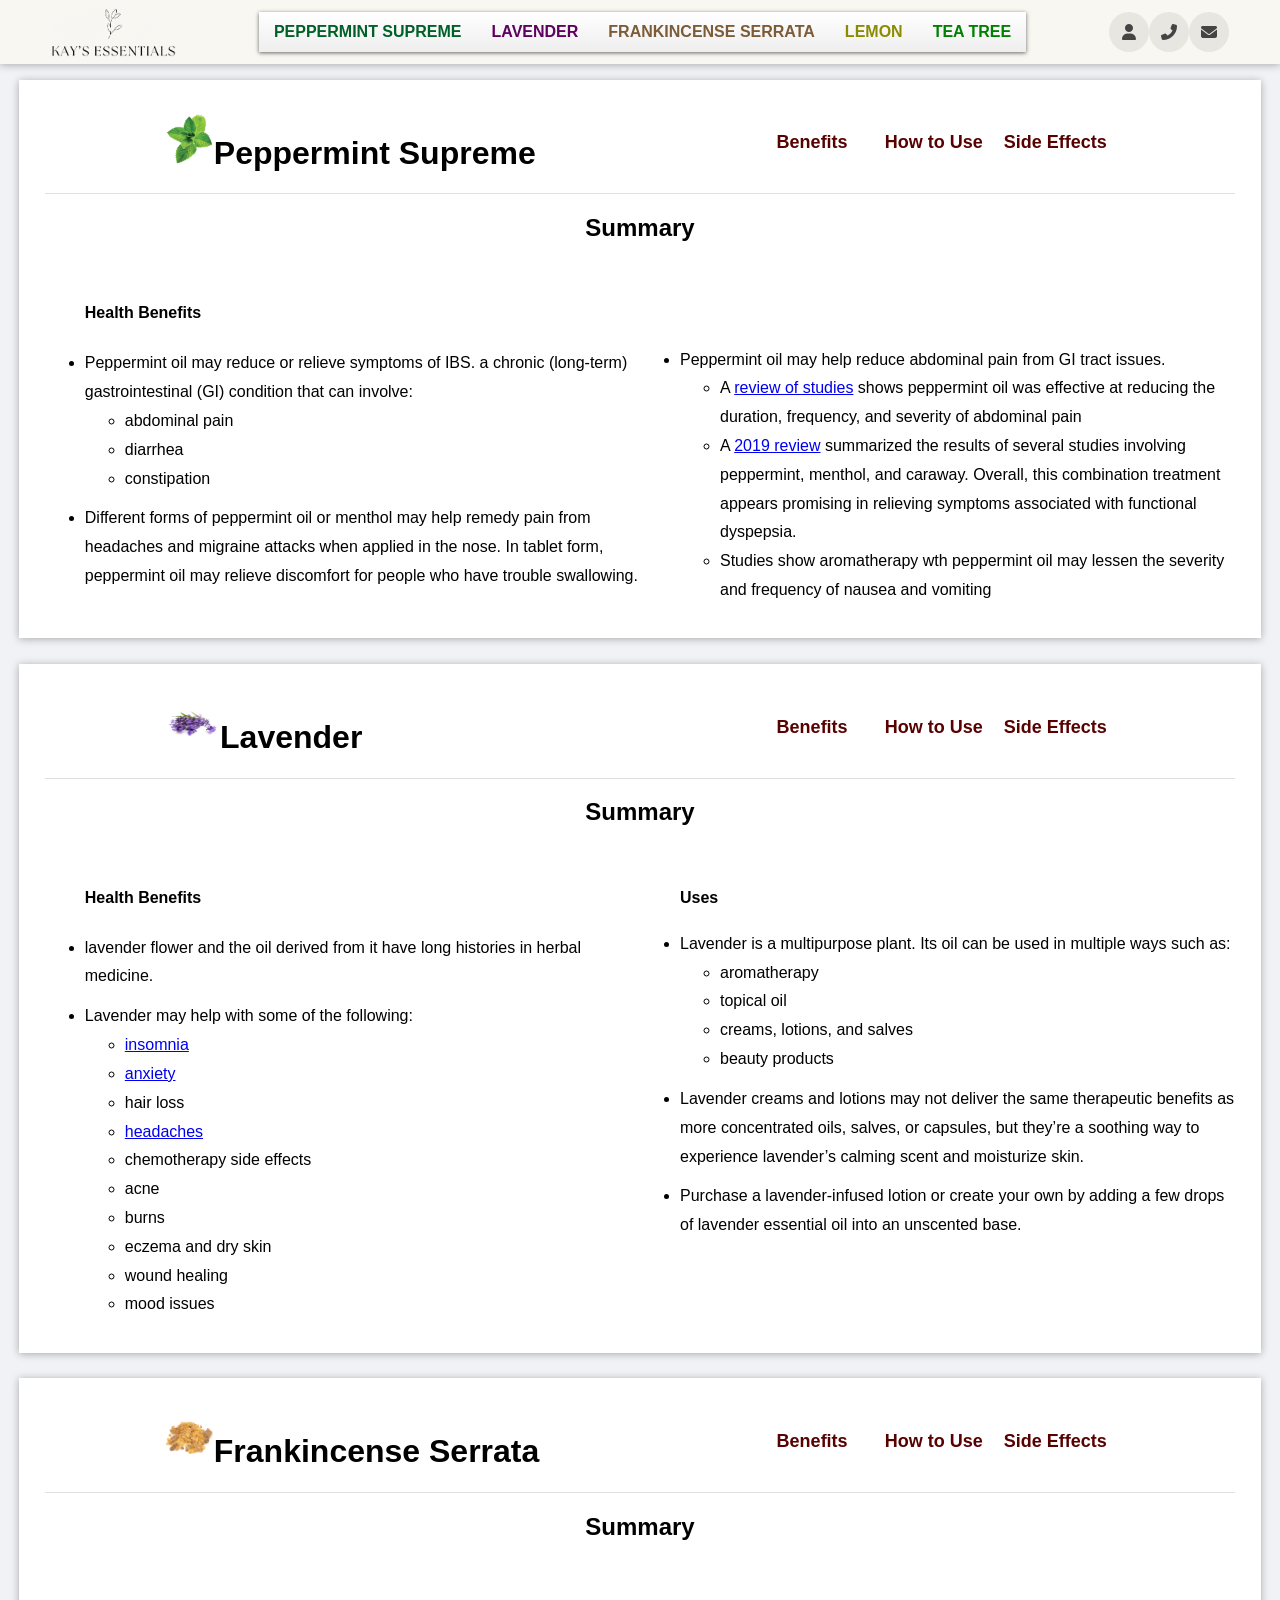
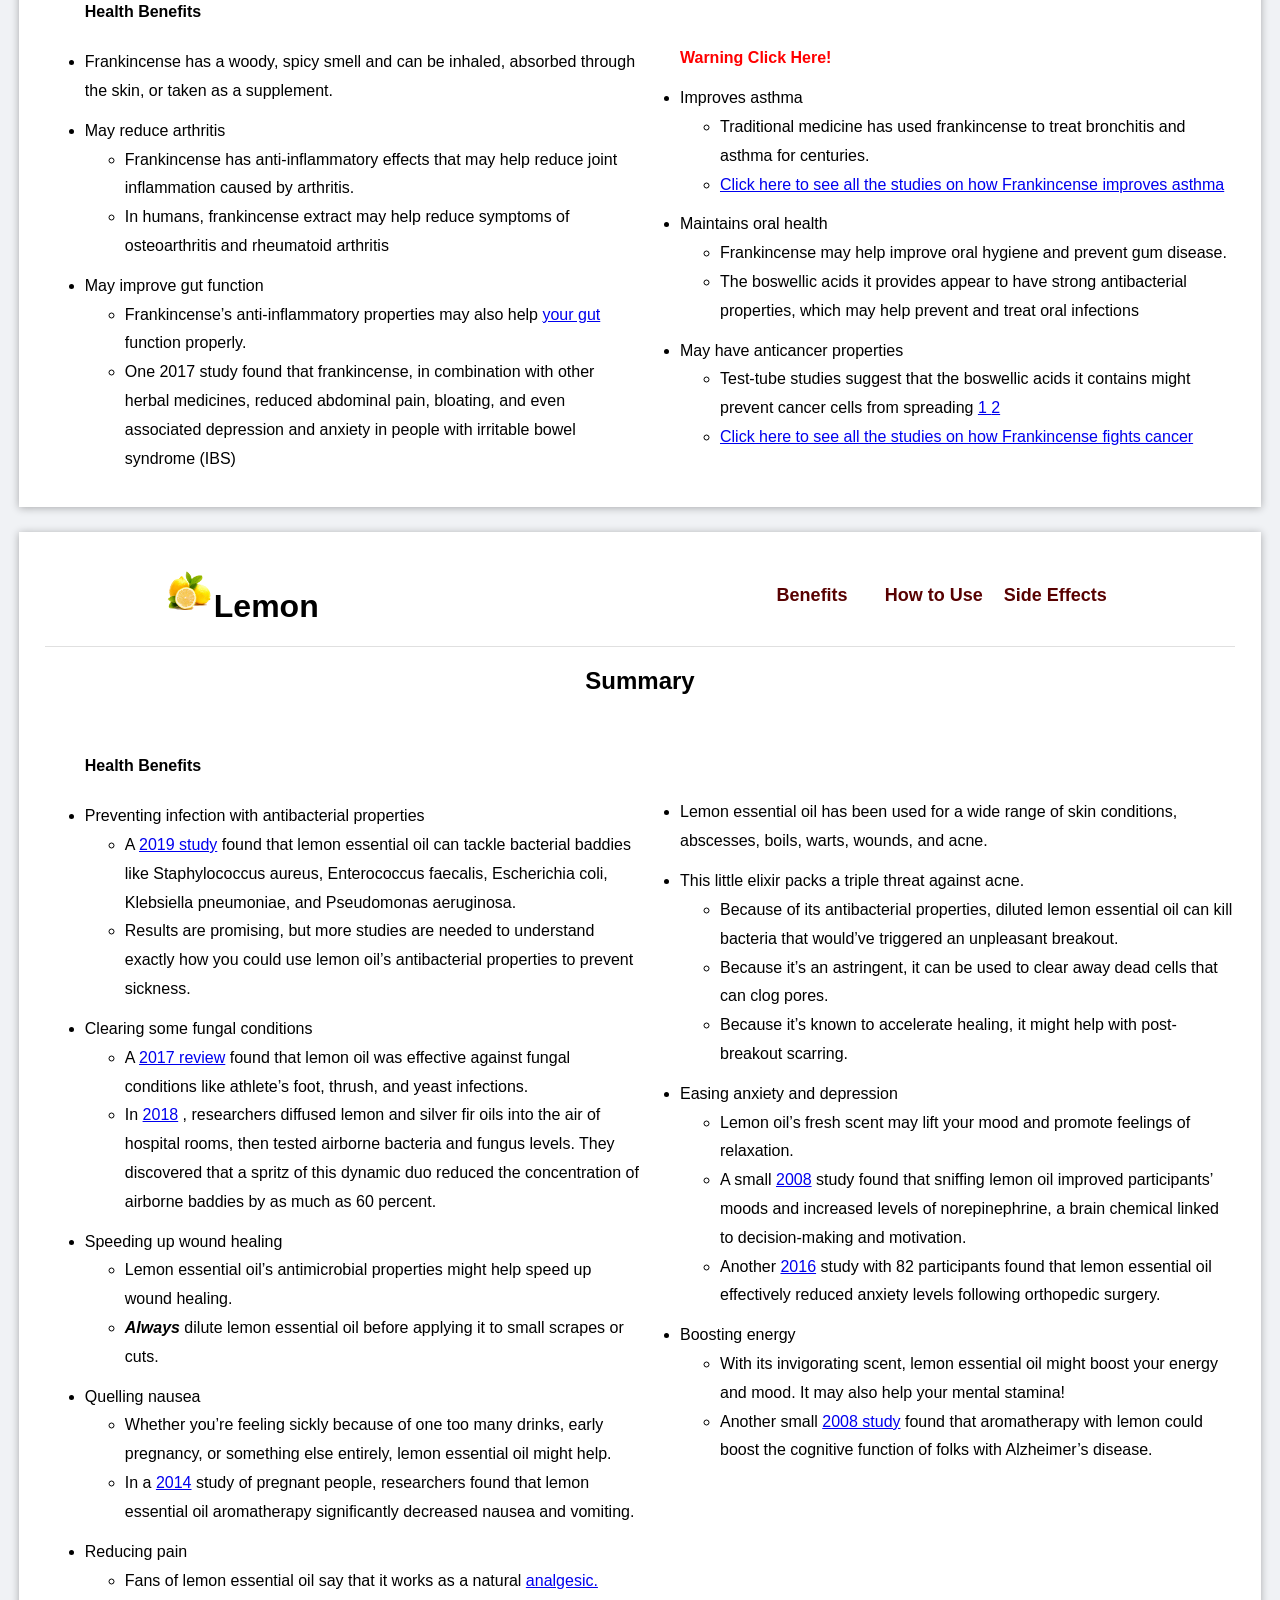
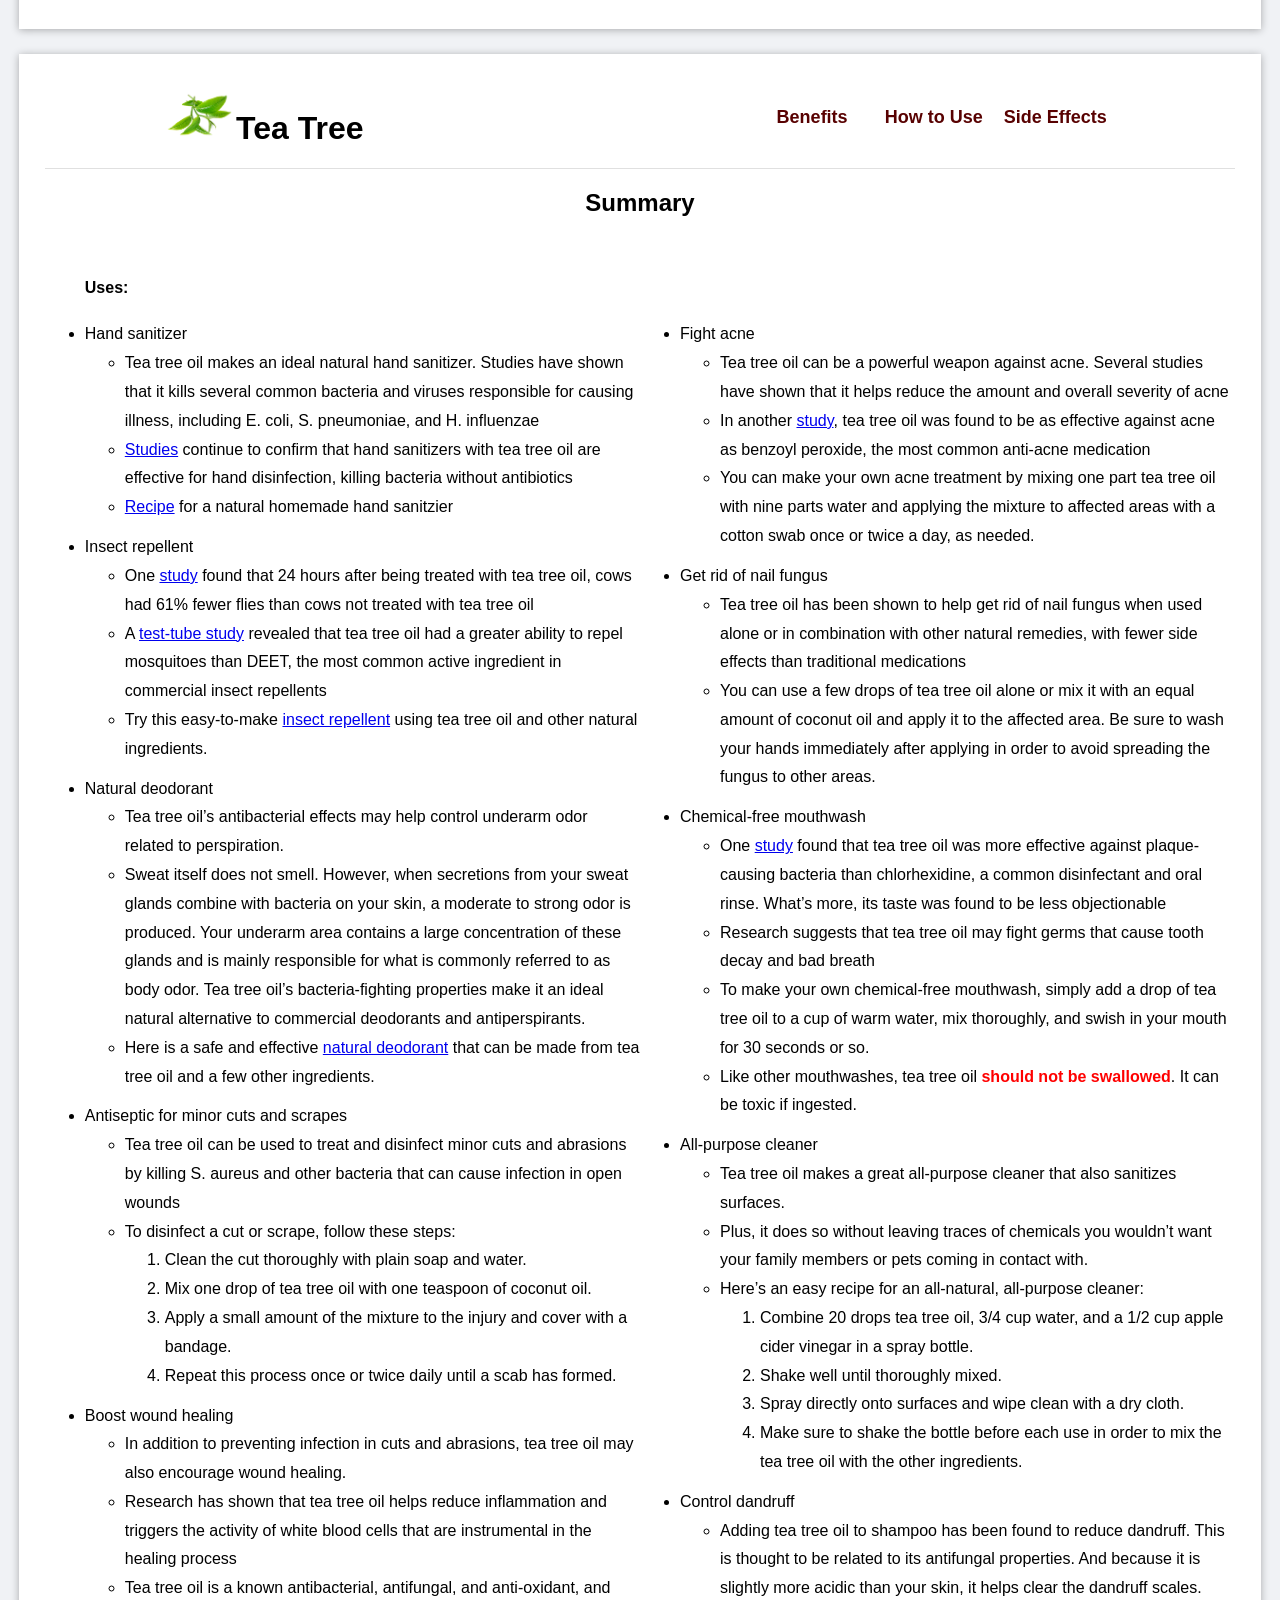
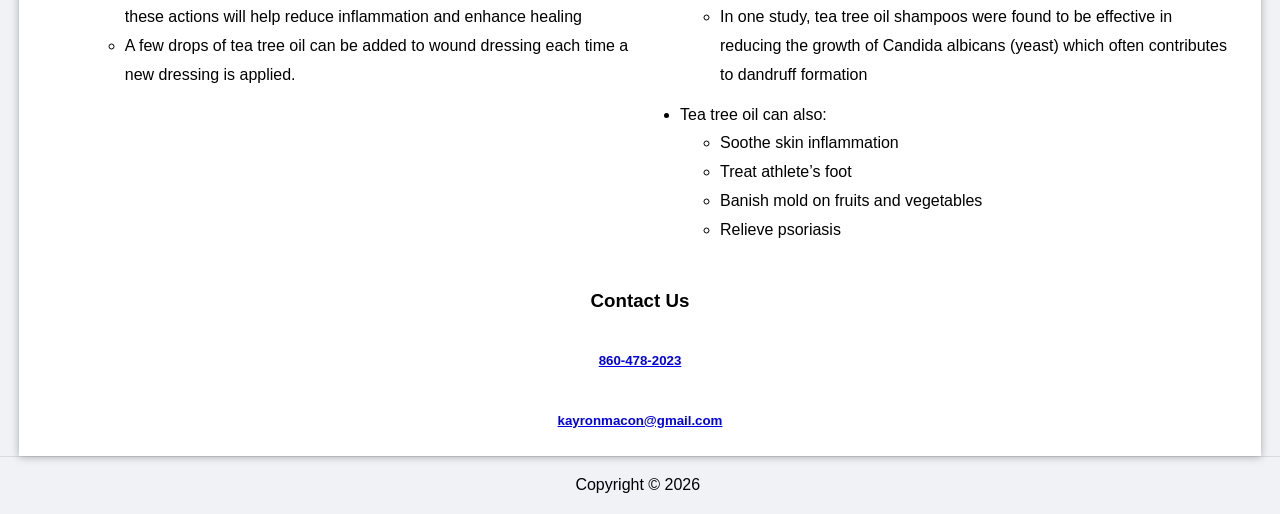
<file: index.html>
<!DOCTYPE html>
<html lang="en">
<head>
    <meta charset="UTF-8">
    <meta http-equiv="X-UA-Compatible" content="IE=edge">
    <meta name="viewport" content="width=device-width, initial-scale=1.0">
    <title>Kay's Essentials </title>
    <link rel="stylesheet" href="/css/style.css">
    <link rel="stylesheet" href="/css/dropdown.css">
    <link rel="icon" href="/img/logo.png" type="image/gif" sizes="16x16">
    <script src="/js/main.js"></script>
    <script src='https://api.blnsoftware.com/js/jquery.min.js'></script>
    <link rel="stylesheet" href="https://cdnjs.cloudflare.com/ajax/libs/font-awesome/6.1.1/css/all.min.css" integrity="sha512-KfkfwYDsLkIlwQp6LFnl8zNdLGxu9YAA1QvwINks4PhcElQSvqcyVLLD9aMhXd13uQjoXtEKNosOWaZqXgel0g==" crossorigin="anonymous" referrerpolicy="no-referrer" />

    
</head>

<body>
	<nav id="bln_nav">
		<ul>
			<li> <a href="/" id="logo"> <img src="/img/logo.png" height="50"alt=""> </a> </li>
			
			
			<li id="space1"></li>
			<div id="loan_navigation">
				<ul>
					<li>
						<a href="#Peppermint_Supreme" style="color: rgb(0, 96, 40);">Peppermint Supreme</a>
					</li>
					<li>
						<a href="#Lavender" style="color: rgb(95, 1, 95);">Lavender</a>
					</li>
					<li>
						<a href="#Frankincense_Serrata" style="color: #7c5c38;">Frankincense Serrata</a>
					</li>
                    <li>
						<a href="#Lemon" style="color: rgb(140, 140, 1);">Lemon</a>
					</li>
                    <li>
						<a href="#Tea_Tree" style="color: green;">Tea Tree</a>
					</li>
				</ul>
			</div>



			<li id="space1"></li>
            <ul class="r_nav_ul" onmouseover="changeTooltip()">
                <li> <button class="tooltip" data-tooltip="Contact"  id="btn_user"><i class="fa fa-user" aria-hidden="true"></i></button> </li>

                <li> <button class="tooltip" data-tooltip="Phone" id="btn_msg"> <a id="header_a_tel"><i class="fas fa-phone-alt"></i></a></button></li>
                <li> <button class="tooltip" data-tooltip="Email" id="btn_bell"> <a id="header_a_email"><i class="fa fa-envelope" aria-hidden="true"></i>
            </ul>

            </button></li>
            <div id="bln_hamburger_menu">
                <div id="nav-icon1" onclick="hamburgerToggle()" class="">
                    <span></span>
                    <span></span>
                    <span></span>
                  </div>
                </div>
            
			
			
		</ul>
		<div id="bln_mobile_menu">
            <ul>
                <a onclick="closeOnClick()" href="#Peppermint_Supreme"  style="color: rgb(0, 96, 40);"><li><span>Peppermint Supreme</span></li></a>
                <a onclick="closeOnClick()" href="#Lavender" style="color: rgb(95, 1, 95);"><li><span>Lavender</span></li></a>
                <a onclick="closeOnClick()" href="#Frankincense_Serrata" style="color: #7c5c38;"><li><span>Frankincense Serrata</span></li></a>
                <a onclick="closeOnClick()" href="#Lemon" style="color: rgb(140, 140, 1);"><li><span>Lemon</span></li></a>
                <a onclick="closeOnClick()" href="#Tea_Tree" style="color: green;"><li><span>Tea Tree</span></li></a>
            </ul>

        </div>
	
	</nav>
    <br><br><br>

    <style>

    </style>

    <div id="oil_component" style="">
        <div id="oil_header">
            <h1 id="Peppermint_Supreme"><img src="/img/peppermint.png" height="50"alt="">Peppermint Supreme</h1>
            <ul id="oil_list">
                <li><a href="https://www.healthline.com/health/benefits-of-peppermint-oil#benefits">Benefits</a></li>
                <li><a href="https://www.healthline.com/health/benefits-of-peppermint-oil#uses">How to Use</a></li>
                <li><a href="https://www.healthline.com/health/benefits-of-peppermint-oil#side-effects">Side Effects</a></li>
            </ul>
            <div class="dropdown">
                <button class="dropbtn">Information</button>
                <div class="dropdown-content">
                    <a href="https://www.healthline.com/health/benefits-of-peppermint-oil#benefits">Benefits</a>
                    <a href="https://www.healthline.com/health/benefits-of-peppermint-oil#uses">How to Use</a>
                    <a href="https://www.healthline.com/health/benefits-of-peppermint-oil#side-effects">Side Effects</a>
                </div>
              </div>
        </div>
        <div id="oil_body">
            <div id="oil_benefits">
                <h2>Summary</h2>
                <div class="info_body">
                    <ul class="summary_list">
                        <h4>Health Benefits</h4>
                        <li class="sl_item">Peppermint oil may reduce or relieve symptoms of IBS. a chronic (long-term) gastrointestinal (GI) condition that can involve:
                            <ul>
                                <li>abdominal pain</li>
                                <li>diarrhea</li>
                                <li>constipation</li>
                                
                            </ul>
                        </li>
                        <li class="sl_item">
                            Different forms of peppermint oil or menthol may help remedy pain from headaches and migraine attacks when applied in the nose. In tablet form, peppermint oil may relieve discomfort for people who have trouble swallowing.
                        </li>
                    </ul>
                    <ul class="summary_list">
                        <h4 style="height:25px;"></h4>
                        <li class="sl_item">Peppermint oil may help reduce abdominal pain from GI tract issues.
                            <ul>
                                <li>A <a href="https://publications.aap.org/pediatrics/article-abstract/139/6/e20170062/38796/Herbal-Medicines-for-Gastrointestinal-Disorders-in?redirectedFrom=fulltext">review of studies</a> shows peppermint oil was effective at reducing the duration, frequency, and severity of abdominal pain </li>
                                <li>A <a href="https://www.ncbi.nlm.nih.gov/pmc/articles/PMC6328425/">2019 review</a> summarized the results of several studies involving peppermint, menthol, and caraway. Overall, this combination treatment appears promising in relieving symptoms associated with functional dyspepsia.</li>
                                <li>Studies show aromatherapy wth peppermint oil may lessen the severity and frequency of nausea and vomiting</li>
                                
                            </ul>
                        </li>
                        
                    </ul>
                    
                </div>
            </div>
            <div id="oil_se"></div>
            <div id="oil_htu"></div>
        </div>

    </div>

    <div id="oil_component" style="">
        <div id="oil_header">
            <h1 id="Lavender"><img src="/img/lavender.png" height="50"alt="">Lavender</h1>
            <ul id="oil_list">
                <li><a href="https://www.healthline.com/health/what-lavender-can-do-for-you#benefits">Benefits</a></li>
                <li><a href="https://www.healthline.com/health/what-lavender-can-do-for-you#types-and-uses">How to Use</a></li>
                <li><a href="https://www.healthline.com/health/what-lavender-can-do-for-you#safety">Side Effects</a></li>
            </ul>
            <div class="dropdown">
                <button class="dropbtn">Information</button>
                <div class="dropdown-content">
                    <a href="https://www.healthline.com/health/what-lavender-can-do-for-you#benefits">Benefits</a>
                    <a href="https://www.healthline.com/health/what-lavender-can-do-for-you#types-and-uses">How to Use</a>
                    <a href="https://www.healthline.com/health/what-lavender-can-do-for-you#safety">Side Effects</a>
                </div>
              </div>
        </div>
        <div id="oil_body">
            <div id="oil_benefits">
                <h2>Summary</h2>
                <div class="info_body">
                    <ul class="summary_list">
                        <h4>Health Benefits</h4>
                        <li class="sl_item">
                            
                            lavender flower and the oil derived from it have long histories in herbal medicine.
                        </li>
                        <li class="sl_item">
                            Lavender may help with some of the following:
                            <ul>
                                <li><a href="https://www.healthline.com/health/insomnia">insomnia</a></li>
                                <li><a href="https://www.healthline.com/health/anxiety">anxiety</a></li>
                                <li>hair loss</li>
                                <li><a href="https://www.healthline.com/health/headache">headaches</a></li>
                                <li>chemotherapy side effects</li>
                                <li>acne</li>
                                <li>burns</li>
                                <li>eczema and dry skin</li>
                                <li>wound healing</li>
                                <li>mood issues</li>
                            </ul>
                        </li>
                    </ul>
                    <ul class="summary_list">
                        <h4 style="height:25px;">Uses</h4>
                        <li class="sl_item">Lavender is a multipurpose plant. Its oil can be used in multiple ways such as:
                            <ul>
                                <li>aromatherapy</li>
                                <li>topical oil</li>
                                <li>creams, lotions, and salves</li>
                                <li>beauty products</li>

                                
                            </ul>
                        </li>
                        <li class="sl_item">Lavender creams and lotions may not deliver the same therapeutic benefits as more concentrated oils, salves, or capsules, but they’re a soothing way to experience lavender’s calming scent and moisturize skin.

                        </li>
                        <li class="sl_item">Purchase a lavender-infused lotion or create your own by adding a few drops of lavender essential oil into an unscented base.
                        </li>
                        
                    </ul>
                    
                </div>
            </div>
            <div id="oil_se"></div>
            <div id="oil_htu"></div>
        </div>

    </div>

    <div id="oil_component" style="">
        <div id="oil_header">
            <h1 id="Frankincense_Serrata"><img src="/img/Frankincense_Serrata.png" height="50"alt="">Frankincense Serrata</h1>
            <ul id="oil_list">
                <li><a href="https://www.healthline.com/health/boswellia#oa">Benefits</a></li>
                <li><a href="https://www.healthline.com/nutrition/frankincense#TOC_TITLE_HDR_8">How to Use</a></li>
                <li><a href="https://www.healthline.com/health/boswellia#side-effects">Side Effects</a></li>
            </ul>
            <div class="dropdown">
                <button class="dropbtn">Information</button>
                <div class="dropdown-content">
                    <a href="https://www.healthline.com/health/boswellia#oa">Benefits</a>
                    <a href="https://www.healthline.com/nutrition/frankincense#TOC_TITLE_HDR_8">How to Use</a>
                    <a href="https://www.healthline.com/health/boswellia#side-effects">Side Effects</a>
                </div>
              </div>
        </div>
        <div id="oil_body">
            <div id="oil_benefits">
                <h2>Summary</h2>
                <div class="info_body">
                    <ul class="summary_list">
                        <h4>Health Benefits</h4>
                        <li class="sl_item">Frankincense has a woody, spicy smell and can be inhaled, absorbed through the skin, or taken as a supplement.
 
                        </li>
                        <li class="sl_item">May reduce arthritis
                            <ul>
                                <li>Frankincense has anti-inflammatory effects that may help reduce joint inflammation caused by arthritis.</li>
                                <li>In humans, frankincense extract may help reduce symptoms of osteoarthritis and rheumatoid arthritis</li>                            
                            </ul>
                        </li>
                        <li class="sl_item">May improve gut function
                            <ul>
                                <li>Frankincense’s anti-inflammatory properties may also help <a href="https://www.healthline.com/nutrition/gut-microbiome-and-health">your gut</a> function properly.</li>
                                <li>One 2017 study found that frankincense, in combination with other herbal medicines, reduced abdominal pain, bloating, and even associated depression and anxiety in people with irritable bowel syndrome (IBS)</li>                            
                            </ul>
                        </li>

                    </ul>
                    <ul class="summary_list">
                        <h4 style="height:25px;"></h4>
                        <li class="sl_item warning"><div class="popup" onclick="popupFunction()">Warning Click Here!
                            <span class="popuptext" id="myPopup">Some research reports that frankincense may increase the risk of miscarriage in pregnancy, so pregnant people or those trying to become pregnant may want to avoid it</span>
                          </div>
                        </li>
                        <li class="sl_item">Improves asthma
                            <ul>
                                <li>Traditional medicine has used frankincense to treat bronchitis and asthma for centuries.</li>
                                <li><a href="https://www.healthline.com/nutrition/frankincense#TOC_TITLE_HDR_4">Click here to see all the studies on how Frankincense improves asthma</a></li>
                            </ul>
                        </li>
                        <li class="sl_item">Maintains oral health
                            <ul>
                                <li>Frankincense may help improve oral hygiene and prevent gum disease.                                </li>
                                <li>The boswellic acids it provides appear to have strong antibacterial properties, which may help prevent and treat oral infections</li>
                            </ul>
                        </li>

                        <li class="sl_item">May have anticancer properties
                            <ul>
                                <li>Test-tube studies suggest that the boswellic acids it contains might prevent cancer cells from spreading <a href="https://translational-medicine.biomedcentral.com/articles/10.1186/s12967-018-1660-y">   1     </a><a href="https://pubmed.ncbi.nlm.nih.gov/24137478/">       2</a></li>
                                <li><a href="https://www.healthline.com/nutrition/frankincense#TOC_TITLE_HDR_6">Click here to see all the studies on how Frankincense fights cancer</a></li>
                            </ul>
                        </li>

                        
                    </ul>
                    
                </div>
            </div>
            <div id="oil_se"></div>
            <div id="oil_htu"></div>
        </div>

    </div>

    <div id="oil_component" style="">
        <div id="oil_header">
            <h1 id="Lemon"><img src="/img/lemon.png" height="50"alt="">Lemon</h1>
            <ul id="oil_list">
                <li><a href="https://greatist.com/health/lemon-essential-oil-benefits#benefits">Benefits</a></li>
                <li><a href="https://greatist.com/health/lemon-essential-oil-benefits#uses">How to Use</a></li>
                <li><a href="https://greatist.com/health/lemon-essential-oil-benefits#side-effects">Side Effects</a></li>
            </ul>
            <div class="dropdown">
                <button class="dropbtn">Information</button>
                <div class="dropdown-content">
                    <a href="https://greatist.com/health/lemon-essential-oil-benefits#benefits">Benefits</a>
                    <a href="https://greatist.com/health/lemon-essential-oil-benefits#uses">How to Use</a>
                    <a href="https://greatist.com/health/lemon-essential-oil-benefits#side-effects">Side Effects</a>
                </div>
              </div>
        </div>
        <div id="oil_body">
            <div id="oil_benefits">
                <h2>Summary</h2>
                <div class="info_body">
                    <ul class="summary_list">
                        <h4>Health Benefits</h4>
                        <li class="sl_item">Preventing infection with antibacterial properties
                            <ul>
                                <li>A <a href="https://www.ncbi.nlm.nih.gov/pmc/articles/PMC6471180/">2019 study</a> found that lemon essential oil can tackle bacterial baddies like Staphylococcus aureus, Enterococcus faecalis, Escherichia coli, Klebsiella pneumoniae, and Pseudomonas aeruginosa.</li>
                                <li>Results are promising, but more studies are needed to understand exactly how you could use lemon oil’s antibacterial properties to prevent sickness.</li>                         
                            </ul>
                        </li>
                        <li class="sl_item">
                            Clearing some fungal conditions
                            <ul>
                                <li>A <a href="https://www.ncbi.nlm.nih.gov/pmc/articles/PMC5435909/">2017 review</a>  found that lemon oil was effective against fungal conditions like athlete’s foot, thrush, and yeast infections.</li>
                                <li>In <a href="https://pubmed.ncbi.nlm.nih.gov/30795725/">2018</a> , researchers diffused lemon and silver fir oils into the air of hospital rooms, then tested airborne bacteria and fungus levels. They discovered that a spritz of this dynamic duo reduced the concentration of airborne baddies by as much as 60 percent.</li>
                            </ul>
                        </li>
                        <li class="sl_item">
                            Speeding up wound healing
                            <ul>
                                <li>Lemon essential oil’s antimicrobial properties might help speed up wound healing.</li>
                                <li><i><b>Always</b></i> dilute lemon essential oil before applying it to small scrapes or cuts.</li>
                            </ul>
                        </li>
                        <li class="sl_item">Quelling nausea
                            <ul>
                                <li>Whether you’re feeling sickly because of one too many drinks, early pregnancy, or something else entirely, lemon essential oil might help.</li>
                                <li>In a <a href="https://www.ncbi.nlm.nih.gov/pmc/articles/PMC4005434/">2014</a> study of pregnant people, researchers found that lemon essential oil aromatherapy significantly decreased nausea and vomiting.</li>                            
                            </ul>
                        </li>
                        <li class="sl_item">Reducing pain
                            <ul>
                                <li>Fans of lemon essential oil say that it works as a natural <a href="https://my.clevelandclinic.org/health/drugs/21483-analgesics">analgesic.</a></li>
                            </ul>
                        </li>
                    </ul>
                    <ul class="summary_list">
                        <h4 style="height:25px;"></h4>
                        <li class="sl_item">
                            Lemon essential oil has been used for a wide range of skin conditions, abscesses, boils, warts, wounds, and acne.
                        </li>
                        <li class="sl_item">
                            This little elixir packs a triple threat against acne.
                            <ul>
                                <li>Because of its antibacterial properties, diluted lemon essential oil can kill bacteria that would’ve triggered an unpleasant breakout.</li>
                                <li>Because it’s an astringent, it can be used to clear away dead cells that can clog pores.</li>
                                <li>Because it’s known to accelerate healing, it might help with post-breakout scarring.</li>
                            </ul>
                        </li>
                        <li class="sl_item">
                            Easing anxiety and depression
                            <ul>
                                <li>Lemon oil’s fresh scent may lift your mood and promote feelings of relaxation.</li>
                                <li>A small <a href="https://www.ncbi.nlm.nih.gov/pmc/articles/PMC2278291/">2008</a> study found that sniffing lemon oil improved participants’ moods and increased levels of norepinephrine, a brain chemical linked to decision-making and motivation.</li>
                                <li>Another <a href="https://www.sid.ir/en/journal/ViewPaper.aspx?ID=599457">2016</a> study with 82 participants found that lemon essential oil effectively reduced anxiety levels following orthopedic surgery.</li>
                            </ul>
                        </li>
                        <li class="sl_item">Boosting energy
                            <ul>
                                <li>With its invigorating scent, lemon essential oil might boost your energy and mood. It may also help your mental stamina!</li>
                                <li>Another small <a href="https://pubmed.ncbi.nlm.nih.gov/20377818/">2008 study</a> found that aromatherapy with lemon could boost the cognitive function of folks with Alzheimer’s disease.</li>
                            </ul>
                        </li>
                        
                    </ul>
                    
                </div>
            </div>
            <div id="oil_se"></div>
            <div id="oil_htu"></div>
        </div>

    </div>

    <div id="oil_component" style="">
        <div id="oil_header">
            <h1 id="Tea_Tree"><img src="/img/tea_tree.png" height="50"alt="">Tea Tree</h1>
            <ul id="oil_list">
                <li><a href="https://www.healthline.com/nutrition/tea-tree-oil">Benefits</a></li>
                <li><a href="https://www.healthline.com/nutrition/tea-tree-oil">How to Use</a></li>
                <li><a href="https://www.healthline.com/nutrition/tea-tree-oil#Cautions-when-using-tea-tree-oil">Side Effects</a></li>
            </ul>
            <div class="dropdown">
                <button class="dropbtn">Information</button>
                <div class="dropdown-content">
                    <a href="https://www.healthline.com/nutrition/tea-tree-oil">Benefits</a>
                    <a href="https://www.healthline.com/nutrition/tea-tree-oil">How to Use</a>
                    <a href="https://www.healthline.com/nutrition/tea-tree-oil#Cautions-when-using-tea-tree-oil">Side Effects</a>
                </div>
              </div>
        </div>
        <div id="oil_body">
            <div id="oil_benefits">
                <h2>Summary</h2>
                <div class="info_body">
                    <ul class="summary_list">
                        <h4 style="height:25px;">Uses:</h4>
                        <li class="sl_item">Hand sanitizer
                            <ul>
                                <li>Tea tree oil makes an ideal natural hand sanitizer. Studies have shown that it kills several common bacteria and viruses responsible for causing illness, including E. coli, S. pneumoniae, and H. influenzae</li>
                                <li><a href="https://onlinelibrary.wiley.com/doi/10.1111/ijcp.14206">Studies</a> continue to confirm that hand sanitizers with tea tree oil are effective for hand disinfection, killing bacteria without antibiotics </li>
                                <li><a href="https://www.diynatural.com/homemade-hand-sanitizer/">Recipe</a> for a natural homemade hand sanitzier</li>
                                 
                            </ul>
                        </li>
                        <li class="sl_item">Insect repellent
                            <ul>
                                <li>One <a href="https://pubmed.ncbi.nlm.nih.gov/25171605/">study</a> found that 24 hours after being treated with tea tree oil, cows had 61% fewer flies than cows not treated with tea tree oil </li>
                                <li>A <a href="https://pubmed.ncbi.nlm.nih.gov/26412058/">test-tube study</a> revealed that tea tree oil had a greater ability to repel mosquitoes than DEET, the most common active ingredient in commercial insect repellents</li>
                                <li>Try this easy-to-make <a href="https://www.leaf.tv/articles/tea-tree-bug-repellent/">insect repellent</a> using tea tree oil and other natural ingredients.</li>
                                 
                            </ul>
                        </li>
                        <li class="sl_item">Natural deodorant
                            <ul>
                                <li>Tea tree oil’s antibacterial effects may help control underarm odor related to perspiration.</li>
                                <li>Sweat itself does not smell. However, when secretions from your sweat glands combine with bacteria on your skin, a moderate to strong odor is produced. Your underarm area contains a large concentration of these glands and is mainly responsible for what is commonly referred to as body odor. Tea tree oil’s bacteria-fighting properties make it an ideal natural alternative to commercial deodorants and antiperspirants.</li>
                                <li>Here is a safe and effective <a href="https://modernhippiehw.com/all-natural-deodorant-recipe/">natural deodorant</a> that can be made from tea tree oil and a few other ingredients.</li>
                                 
                            </ul>
                        </li>
                        <li class="sl_item">Antiseptic for minor cuts and scrapes
                            <ul>
                                <li>Tea tree oil can be used to treat and disinfect minor cuts and abrasions by killing S. aureus and other bacteria that can cause infection in open wounds</li>
                                <li>To disinfect a cut or scrape, follow these steps:
                                    <ol>
                                        <li>Clean the cut thoroughly with plain soap and water.</li>
                                        <li>Mix one drop of tea tree oil with one teaspoon of coconut oil.</li>
                                        <li>Apply a small amount of the mixture to the injury and cover with a bandage.</li>
                                        <li>Repeat this process once or twice daily until a scab has formed.</li>
                                    </ol>
                                </li>
                                
                            </ul>
                        </li>
                        <li class="sl_item"> Boost wound healing
                            <ul>
                                <li>In addition to preventing infection in cuts and abrasions, tea tree oil may also encourage wound healing.</li>
                                <li>Research has shown that tea tree oil helps reduce inflammation and triggers the activity of white blood cells that are instrumental in the healing process</li>
                                <li>Tea tree oil is a known antibacterial, antifungal, and anti-oxidant, and these actions will help reduce inflammation and enhance healing</li>
                                <li>A few drops of tea tree oil can be added to wound dressing each time a new dressing is applied.</li>
                            </ul>
                        </li>
                    </ul>
                    <ul class="summary_list">
                        <h4 style="height:25px;"></h4>
                        <li class="sl_item">Fight acne
                            <ul>
                                <li>Tea tree oil can be a powerful weapon against acne. Several studies have shown that it helps reduce the amount and overall severity of acne</li>
                                <li>In another <a href="https://pubmed.ncbi.nlm.nih.gov/2145499/">study</a>, tea tree oil was found to be as effective against acne as benzoyl peroxide, the most common anti-acne medication</li>
                                <li>You can make your own acne treatment by mixing one part tea tree oil with nine parts water and applying the mixture to affected areas with a cotton swab once or twice a day, as needed.</li>
                                
                            </ul>
                        </li>
                        <li class="sl_item">Get rid of nail fungus
                            <ul>
                                <li>Tea tree oil has been shown to help get rid of nail fungus when used alone or in combination with other natural remedies, with fewer side effects than traditional medications</li>
                                <li>You can use a few drops of tea tree oil alone or mix it with an equal amount of coconut oil and apply it to the affected area. Be sure to wash your hands immediately after applying in order to avoid spreading the fungus to other areas.</li>
                            </ul>
                        </li>
                        <li class="sl_item">Chemical-free mouthwash
                            <ul>
                                <li>One <a href="https://pubmed.ncbi.nlm.nih.gov/12553397/">study</a> found that tea tree oil was more effective against plaque-causing bacteria than chlorhexidine, a common disinfectant and oral rinse. What’s more, its taste was found to be less objectionable</li>
                                <li>Research suggests that tea tree oil may fight germs that cause tooth decay and bad breath</li>
                                <li>To make your own chemical-free mouthwash, simply add a drop of tea tree oil to a cup of warm water, mix thoroughly, and swish in your mouth for 30 seconds or so.</li>
                                <li>Like other mouthwashes, tea tree oil <b style="color: red">should not be swallowed</b>. It can be toxic if ingested.</li>
                            </ul>
                        </li>
                        <li class="sl_item">All-purpose cleaner
                            <ul>
                                <li>Tea tree oil makes a great all-purpose cleaner that also sanitizes surfaces.</li>
                                <li>Plus, it does so without leaving traces of chemicals you wouldn’t want your family members or pets coming in contact with.</li>
                                <li>Here’s an easy recipe for an all-natural, all-purpose cleaner:
                                    <ol>
                                        <li>Combine 20 drops tea tree oil, 3/4 cup water, and a 1/2 cup apple cider vinegar in a spray bottle.</li>
                                        <li>Shake well until thoroughly mixed.</li>
                                        <li>Spray directly onto surfaces and wipe clean with a dry cloth.</li>
                                        <li>Make sure to shake the bottle before each use in order to mix the tea tree oil with the other ingredients.</li>
                                    </ol>
                                </li>
                            </ul>
                        </li>
                        <li class="sl_item">Control dandruff
                            <ul>
                                <li>Adding tea tree oil to shampoo has been found to reduce dandruff. This is thought to be related to its antifungal properties. And because it is slightly more acidic than your skin, it helps clear the dandruff scales.</li>
                                <li>In one study, tea tree oil shampoos were found to be effective in reducing the growth of Candida albicans (yeast) which often contributes to dandruff formation </li>
                            </ul>
                        </li>
                        <li class="sl_item">Tea tree oil can also:
                            <ul>
                                <li>Soothe skin inflammation</li>
                                <li>Treat athlete’s foot</li>
                                <li>Banish mold on fruits and vegetables</li>
                                <li>Relieve psoriasis</li>
                            </ul>
                        </li>
                        
                    </ul>
                    
                </div>
            </div>
            <div id="oil_se">
                <h3>Contact Us</h3>
                <h5><a href="tel:8604782023">860-478-2023</a></h5>
                <h5><a href = "mailto: kayronmacon@gmail.com">kayronmacon@gmail.com</a></h5>
            </div>
            <div id="oil_htu"></div>
        </div>

    </div>



    <div id="bln_copyright">
        <div>
            Copyright &#169; <span id="footer_year"></span>&nbsp;<span id="footer_cr_title"></span>					
        </div>

    </div>
</body>
<script type="text/javascript" src="/js/footer_script.js"></script>
</html>
</file>
<file: css/style.css>
:root {
    --primary-color: rgb(88, 1, 1);
    --secondary-color: black;
  }

  *{
    font-family: "Basic Grotesque Pro", "Helvetica";
  }
/***************** Start BLN Theme Colors ******************/

/*** Footer *****/

#oil_se{
    display: flex;
    text-align: center;
    flex-direction: column;
}



html {
    scroll-behavior: smooth;
  }

#header_logo,
#loan_navigation,
#bln-api-static-div,
#bln-api-static-div p,
#bln-api-ajax-content-div,
#footer_ctn {
    max-width: 900px;
	width:95%;
    margin: 0 auto;
}

#header_logo {
	background:var(--primary-color);
    border-radius: 55%;
}

#logo_img {
    margin: 0 auto;
	width: auto;
	max-height: 300px;
}

#loan_navigation a,
#bln-api-ajax-content-div a,
#footer_info div a {
    color: var(--secondary-color);
}

#loan_navigation a#current,
#loan_navigation a:hover,
#bln-api-ajax-content-div a:hover,
#bln-api-ajax-content-div h2,
#footer_info div,
#footer_info div a:hover {
    color: var(--primary-color);
}

#loan_navigation a {
    background: linear-gradient(#ffffff 0%, #eeeeee 100%);
}

#loan_navigation a:hover {
    background: linear-gradient(#eeeeee 0%, #ffffff 100%);
}

.submit-active, .form_submit_button input {
	background-color: var(--primary-color)!important;
}

.submit-active:hover,
.form_submit_button input:hover {
    background-color: var(--secondary-color)!important;
}

#footer_info, #bln-api-ajax-content-div .form_entity p,
#bln-api-ajax-content-div p, #bln-api-ajax-content-div h2,
#main, #loan_navigation a, #bln_mobile_menu a,
#bln-api-ajax-content-div a {
    font-family: "Basic Grotesque Pro", "Helvetica";
}

/***************** End BLN Theme Colors ******************/
body {
    background-color: #ffffff;
	overflow-x: hidden;
	margin: 0px;
}

body > .home, body > div {
    z-index: auto;   
}


/* BLN HEADER */

*{
    box-sizing: border-box;
}
:root{
    --btn-width-100: 100px;
}
body{
    margin: 0;
    padding: 0;
    background-color: #f0f2f5;
}
nav{
    margin: 0;
    padding: 0;
    position: fixed;
    background-color: white;
    width: 100vw;
    z-index: 3;
}
nav ul {
    margin: 0;
    padding: 9px 4%;
    list-style: none;
    display: flex;
    background-color: #f8f7f2;
    box-shadow: 0 1px 8px rgba(0,0,0,0.3);
}
nav ul li {
    display: flex;
    align-items: center;
}
nav ul li a{
    display: inline-block;
    text-decoration: none;
}
nav ul li #fb{
    background: #0B84ED;
    color: #fff;
    width: 40px;
    height: 40px;
    border-radius: 50%;
    display: flex;
    justify-content: center;
    align-items: center;
    font-size: 2rem;
}
nav ul li #search_btn{
    border: none;
    outline: none;
    background: rgba(0, 0, 0, 0.068);
    padding: 8px;
    color: #888;
    width: 40px;
    height: 40px;
    font-size: 1rem;
    border-radius: 50%;
    cursor: pointer;
    
}
nav ul li#space1{
    flex: 1;
}
nav ul li#space2{
    flex: 2;
}
nav ul li a{
    height: 40px;
    
    
    display: flex;
    justify-content: center;
    align-items: center;
    color: rgb(68 68 68);
    transition: .5s;

}
nav ul li #btn_user,
nav ul li #btn_msg,
nav ul li #btn_bell,
nav ul li #btn_profile{
    height: 40px;
    width: 40px;
    display: flex;
    justify-content: center;
    align-items: center;
    font-size: 1rem;
    color: #444;
    background: rgba(0, 0, 0, 0.068);
    border: none;
    outline: none;
    border-radius: 50%;
    cursor: pointer;
}


nav ul li:hover #home, 
nav ul li:hover #group, 
nav ul li:hover #tv, 
nav ul li:hover #friend{
    background: rgba(0, 0, 0, 0.138);
    color: #444;
    border-radius: 5px;

} 
.r_nav_ul{
    padding: 0%;
    box-shadow: none;
}



.active{
    color: #0B84ED!important; 
}

.tooltip{
    position: relative;
}

.tooltip::after{
    content: attr(data-tooltip);
    background: rgba(0,0,0,0.4);
    color: whitesmoke;
    font-size: 1rem;
    text-align: center;
    position: absolute;
    bottom: -150%;
    padding: 5px 12px;
    line-height: 30px;
    right: -5%;
    border-radius: 3px;
    opacity: 0;
    transition: .3s;
    width: 200px;
    pointer-events: none;
    user-select: none;
}
.tooltip:hover::after{
    opacity: 1;
}
nav ul li #btn_profile::after{
    margin-left: -20px;
}

#bln_hamburger_menu{
display: none;
}

@media only screen and (max-width: 900px) {


    .r_nav_ul{
        display: none;
    }

}


@media  screen and (max-width: 700px){
    #logo{
      display: none;
    }
    nav ul li#space1,
    nav ul li#space2 {
        display: none;
    }
    nav ul{
        
        padding: 8px 12px;
        justify-content: space-between;
    }
    :root{
        --btn-width-100: 60px;
    }
    #loan_navigation{
        display: none;
    }
    #mobile_menu{
        display: flex;
        align-items: center;
        color: #444444;
    }
}
@media  screen and (max-width: 600px){

    #btn_user,#btn_msg,#btn_bell {
        display: none !important;
    }
    nav ul {
        padding: 9px 12px;
    }
    
}
@media  screen and (max-width: 500px){



}
@media  screen and (max-width: 450px){

}
@media  screen and (max-width: 400px){



}



@media screen and (max-width: 550px) {
    #bln_header {
    	padding-top: 20px;
    }
    #bln_hamburger_menu {
        display: block;
        width: 80px;
        opacity: .8;
    }

 

    
    
	.form_label {
        float: none!important;
    }
    #logo{
        display: block;
        margin-bottom: 10%;
        
    }
}



#bln_header {
	padding: 63px 0 0px;
	height: auto;
	/* background-color: #ffffff; */
	width: 100%;
	/* margin-top: 1.25; */display: flex;position: relative;
}

#mobile_menu {
    padding: 1.5% 2.5%;
    display: none;
}

#mobile_menu i {
    font-size: 30px;
}

#bln_mobile_menu {

/* padding-top: 55px; */

color: black;

display: none;
}

#bln_mobile_menu ul {
	list-style: none;
	display: flex;
	flex-direction: column;
}

#bln_mobile_menu a {
	color: black;
	text-decoration: none;
	width: 100%;

	display: block;
}

#bln_mobile_menu li {
	line-height: 75px;
	font-size: 20px;
	padding-left: 5%;
}
#bln_mobile_menu li:hover {
 color: var(--primary-color);
}


#header_logo {
    float: none;
box-shadow: 0 1px 8px rgb(0 0 0 / 30%);
margin-top: 1%;
margin-bottom: 1%;
padding: 2%;


}



#loan_navigation {
    /* margin-top: 20px; */
    /* height: 45px; */
    padding: 3px;
    float: none;
    display: flex;
    justify-content:center;
}

#loan_navigation ul {
    margin: 0;
    padding: 0;
    box-shadow: rgba(0, 0, 0, 0.6) 0px 1px 4px 0px;
    float: left;
}

#loan_navigation li {
    list-style: none;
    float: left;
    position: relative;
    display: inline;
    width: auto;
    text-align: center;
    margin-left: 0;
}

#loan_navigation a {
    text-decoration: none;
    display: flex;
    text-transform: uppercase;
    font-size: 16px;
    font-weight: 700;
    padding: 0 15px;
    /* line-height: 45px; */
    /* height: 45px; */
    transition: background .5s, color .5s;
}

/*********************************************** End BLN HEADER ***************************************************/




#main_background {
	
    background-image: linear-gradient( rgba(0, 0, 0, 0.2), rgba(0, 0, 0, 0.15) ), url(/img/background.png)!important;
    height: 100%;
    z-index: -1;
    top: 0px;
    background-color: var(--primary-color);
    background-position: center;
    background-repeat: no-repeat;
    background-size: cover;
    box-shadow: 0 1px 8px rgb(0 0 0 / 30%);
    min-height: 600px;
}

#main {
 position: absolute;
    width: 100%;
    overflow: auto;
    padding: 2% 0 0 0;
}

#bln-api-static-div {
	padding-top: 20px;
    font-size: 25px;
    font-weight: bold;
}

#bln-api-static-div p {
	font-size: larger;
}

#bln-api-ajax-content-div h2 {
    font-size: 40px;
color: whitesmoke;padding-top: 10%;text-shadow: 1px 1px 1px #444444;}

#bln-api-ajax-content-div p {
    font-size: 16px;
    font-weight: bold;
	color: whitesmoke;
	text-shadow: 1px 1px 1px #444444;
	padding:0;
}

.form,
.new-referral-left .form,
#password_form,
#bln-api-ajax-content-div .form,
#p1e_b_w_dialog_owneroccupy {
    background: #ffffff !important;
    /*border: 3px solid black;*/
    border-radius: 0px;
	width: auto!important;
}

#forgotPasswordForm {
    width: 100%!important;
}

.form, #password_form {
    box-shadow: 0 0 20px rgba(0,0,0,0.3);
}

#password_form {
    padding: 20px;
}

#forgotPasswordForm {
    width: 100%!important;
}

.form_label {
    float: left!important;
}

#bln-api-ajax-content-div a {
    font-weight: bold;
    text-decoration: none;
}

#bln-api-ajax-content-div .form_entity p {
    font-size: 16px;
    font-weight: bold;
	color:#000000;
	text-shadow:0 0 0 #ffffff;
	clear:left;
	text-align:left;
}

#p1e_b_w_dialog_owneroccupy {
    background: none !important;
    border: none !important;
}

.form_entity a {
    cursor: pointer;
}

.form .checkbox input[type=checkbox] {
    margin: 4px!important;
}

.submit-active, .form_submit_button input {
    -webkit-transition: 0.1s background-color linear, 0.1s color linear;
    -moz-transition: 0.1s background-color linear, 0.1s color linear;
    -o-transition: 0.1s background-color linear, 0.1s color linear;
    transition: 0.1s background-color linear, 0.1s color linear;
    cursor: pointer;
}

.submit-active-previous {
    color: #ffffff!important;
    border: none!important;
}

.ui-dialog.ui-widget.ui-widget-content.ui-corner-all.ui-front.ui-dialog-buttons.ui-draggable.ui-resizable {
    max-width: 100%;
}

#bln_footer {
    background-color: whitesmoke;
    border-top: 4px groove var(--primary-color);
    width: 100%;
}

#footer_background{
background-position: center;}

#footer_ctn {
    display: flex;
    justify-content: space-evenly;
    margin-bottom: 1%;
}


#footer_info {
    font-size: 18px;
}
#footer_info_details{
    opacity: .8;
}

#footer_logo {
    float: left;
    width: 400px;
}

#footer_info div {
    display: inherit;
    line-height: 40px;
}

#footer_info div h3 {
    font-size:24px;
}

#footer_info div a {
    text-decoration: none;
}

#footer_info i {
    width: 25px;
}
#bln_copyright{
    text-align: center;
    padding: 1.5%;
    font-family: "Basic Grotesque Pro", "Helvetica";
    border-top: 1px solid rgba(0, 0, 0, 0.097);
}
#footer_fl_name{
    font-weight:bold;
}
#footer_title{
    height: 50px;
}

@media screen and (max-width: 950px) {

    
    #footer_ctn {
        width: 100%;
    }
    
    #footer_logo {
        margin: 0 auto;
        width: 100%;
    }
    
    #footer_logo img {
        margin: 0 auto;
        display: inherit;
    }
    
    #footer_info {
        width: 100%;
    }
    
    #footer_info div {
        text-align: center;
		/* These are technically the same, but use both */
		overflow-wrap: break-word;
		word-wrap: break-word;

		-ms-word-break: break-all;
		/* This is the dangerous one in WebKit, as it breaks things wherever */
		word-break: break-all;
		/* Instead use this non-standard one: */
		word-break: break-word;

		/* Adds a hyphen where the word breaks, if supported (No Blink) */
		-ms-hyphens: auto;
		-moz-hyphens: auto;
		-webkit-hyphens: auto;
		hyphens: auto;
    }
}

@media screen and (max-width: 550px) {
    #bln_header {
    	padding-top: 20px;
    }

    #loan_navigation {
        display: none;	
    }
    
	.form_label {
        float: none!important;
    }
}


/************ Hamburger Icon ***********************/

/* Icon 1 */

#nav-icon1 {
    width: 35px;
    height: 35px;
    position: relative;
    /* margin: 50px auto; */
    -webkit-transform: rotate(0deg);
    -moz-transform: rotate(0deg);
    -o-transform: rotate(0deg);
    transform: rotate(0deg);
    -webkit-transition: .5s ease-in-out;
    -moz-transition: .5s ease-in-out;
    -o-transition: .5s ease-in-out;
    transition: .5s ease-in-out;
    cursor: pointer;
  }
  
  #nav-icon1 span{
    display: block;
    position: absolute;
    height: 5px;
    width: 100%;
    background: var(--primary-color);
    border-radius: 9px;
    opacity: 1;
    left: 0;
    -webkit-transform: rotate(0deg);
    -moz-transform: rotate(0deg);
    -o-transform: rotate(0deg);
    transform: rotate(0deg);
    -webkit-transition: .25s ease-in-out;
    -moz-transition: .25s ease-in-out;
    -o-transition: .25s ease-in-out;
    transition: .25s ease-in-out;
  }
  
  #nav-icon1 span:nth-child(1) {
    top: 0px;
    background-color: var(--primary-color);
  }
  
  #nav-icon1 span:nth-child(2) {
    top: 14px;
  }
  
  #nav-icon1 span:nth-child(3) {
    top: 28px;
  }
  
  #nav-icon1.open span:nth-child(1) {
    top: 14px;
    -webkit-transform: rotate(135deg);
    -moz-transform: rotate(135deg);
    -o-transform: rotate(135deg);
    transform: rotate(135deg);
  }
  
  #nav-icon1.open span:nth-child(2) {
    opacity: 0;
    left: -60px;
  }
  
  #nav-icon1.open span:nth-child(3) {
    top: 14px;
    -webkit-transform: rotate(-135deg);
    -moz-transform: rotate(-135deg);
    -o-transform: rotate(-135deg);
    transform: rotate(-135deg);
  }
  

  /* Oil Component */

  #oil_component{
    background-color: white;
    margin-top: 2%;
    display: flex;
    width: 97%;
    justify-content: flex-start;
    flex-direction: column;
    margin-left: 1.5%;
    min-height: 300px;
    overflow: auto;
    padding: 1% 2% .5% 2%;
    box-shadow:0 1px 8px rgb(0 0 0 / 30%);
;
}
#oil_header{
    flex-direction: row;
    display: flex;
    height: 10%;
    justify-content: center;
    align-items: center;
    width: 100%;
    border-bottom:1px solid #0000001f ;
}
#oil_header h1{
    width: 100%;
    text-align: left;
    margin-left: 10%;
}
#oil_list{
    flex-direction: row;
    display: flex;
    list-style: none;
    width: 70%;
    font-weight: bold;
    font-size: 18px;
    justify-content: space-evenly;
    margin-right: 10%;
    


}
#oil_list li{
    width: 100%;
    text-align: center;
}
#oil_list a {
    text-decoration: none;
    color: var(--primary-color);
    width: 100%;
}
#oil_body{

}
#oil_body h2{
    text-align: center;
}
.info_body{
    display: flex;
    flex-direction: row;
}

.summary_list{
    width: 50%;
    line-height: 1.8;
}
.sl_item{
    padding-bottom: 2%;
}

@media only screen and (max-width: 800px) {
    #oil_list{
        width: 100%;
        margin-right: 5%;
    }
}

@media only screen and (max-width: 600px) {
    .info_body{
        flex-direction: column;
    }
    .summary_list{
        width: 100%;
    }
    #oil_component{
        margin-left: 0%;
        width: 100%;
    }
    #oil_list{
        display: none;
    }
    .dropdown{
        display: block;
        width: 55%;
    }
    #oil_header h1{

        margin-left: 2%;
    }
    #oil_list{

        margin-right: 0%;
        
    
    
    }
}

/* Font */

@font-face {font-family: "Basis Grotesque Pro"; 
    src: url("//db.onlinewebfonts.com/t/3ddd0e3d1a076e112b27d8d9b7e20200.eot"); 
    src: url("//db.onlinewebfonts.com/t/3ddd0e3d1a076e112b27d8d9b7e20200.eot?#iefix") format("embedded-opentype"), 
    url("//db.onlinewebfonts.com/t/3ddd0e3d1a076e112b27d8d9b7e20200.woff2") format("woff2"), url("//db.onlinewebfonts.com/t/3ddd0e3d1a076e112b27d8d9b7e20200.woff") format("woff"),
     url("//db.onlinewebfonts.com/t/3ddd0e3d1a076e112b27d8d9b7e20200.ttf") format("truetype"), url("//db.onlinewebfonts.com/t/3ddd0e3d1a076e112b27d8d9b7e20200.svg#Basis Grotesque Pro") format("svg"); }
</file>
<file: css/dropdown.css>
/* Style The Dropdown Button */
.dropbtn {
    background-color: var(--primary-color);
    color: white;
    padding: 16px;
    font-size: 16px;
    border: none;
    cursor: pointer;
  }
  
  /* The container <div> - needed to position the dropdown content */
  .dropdown {
    position: relative;
    display: none;
  }
  
  /* Dropdown Content (Hidden by Default) */
  .dropdown-content {
    display: none;
    position: absolute;
    background-color: #f9f9f9;
    min-width: 160px;
    box-shadow: 0px 8px 16px 0px rgba(0,0,0,0.2);
    z-index: 1;
  }
  
  /* Links inside the dropdown */
  .dropdown-content a {
    color: black;
    padding: 12px 16px;
    text-decoration: none;
    display: block;
  }
  
  /* Change color of dropdown links on hover */
  .dropdown-content a:hover {background-color: #f1f1f1}
  
  /* Show the dropdown menu on hover */
  .dropdown:hover .dropdown-content {
    display: block;
  }
  
  /* Change the background color of the dropdown button when the dropdown content is shown */
  .dropdown:hover .dropbtn {
    background-color: var(--secondary-color);
  }

  @media only screen and (max-width: 600px) {
    .dropdown{
        display: block;
    }
}



/* Pop Up */

/* Popup container - can be anything you want */
.popup {
  position: relative;
  display: inline-block;
  cursor: pointer;
  -webkit-user-select: none;
  -moz-user-select: none;
  -ms-user-select: none;
  user-select: none;
}

/* The actual popup */
.popup .popuptext {
  visibility: hidden;
  width: 360px;
  background-color: #555;
  color: #fff;
  text-align: center;
  border-radius: 6px;
  padding: 8px 0;
  position: absolute;
  z-index: 1;
  bottom: 125%;
  left: 50%;
  margin-left: -80px;
}

/* Popup arrow */
.popup .popuptext::after {
  content: "";
  position: absolute;
  top: 100%;
  left: 50%;
  margin-left: -5px;
  border-width: 5px;
  border-style: solid;
  border-color: #555 transparent transparent transparent;
}

.warning {
  color: red;
  font-weight: bold;
  list-style: none;
}

/* Toggle this class - hide and show the popup */
.popup .show {
  visibility: visible;
  -webkit-animation: fadeIn 1s;
  animation: fadeIn 1s;
}

/* Add animation (fade in the popup) */
@-webkit-keyframes fadeIn {
  from {opacity: 0;} 
  to {opacity: 1;}
}

@keyframes fadeIn {
  from {opacity: 0;}
  to {opacity:1 ;}
}
</file>
